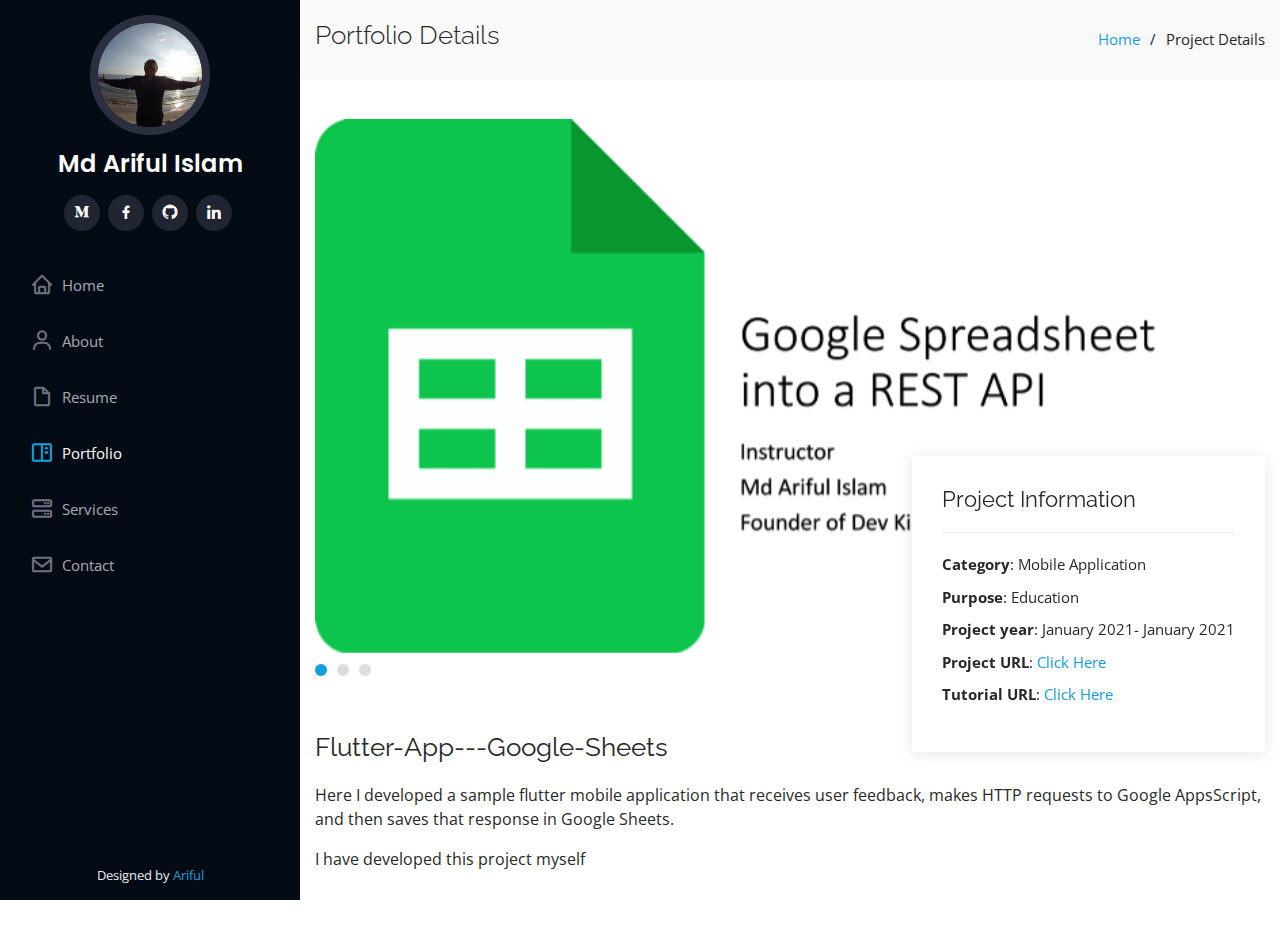
<file: portfolio4.html>
<!DOCTYPE html>
<html lang="en">

<head>
  <meta charset="utf-8">
  <meta content="width=device-width, initial-scale=1.0" name="viewport">

  <title>Project Details</title>
  <meta content="" name="description">
  <meta content="" name="keywords">

  <!-- Favicons -->
  <!-- <link href="assets/img/favicon.png" rel="icon">
  <link href="assets/img/apple-touch-icon.png" rel="apple-touch-icon"> -->

  <!-- Google Fonts -->
  <link href="https://fonts.googleapis.com/css?family=Open+Sans:300,300i,400,400i,600,600i,700,700i|Raleway:300,300i,400,400i,500,500i,600,600i,700,700i|Poppins:300,300i,400,400i,500,500i,600,600i,700,700i" rel="stylesheet">

  <!-- Vendor CSS Files -->
  <link href="assets/vendor/bootstrap/css/bootstrap.min.css" rel="stylesheet">
  <link href="assets/vendor/icofont/icofont.min.css" rel="stylesheet">
  <link href="assets/vendor/boxicons/css/boxicons.min.css" rel="stylesheet">
  <link href="assets/vendor/venobox/venobox.css" rel="stylesheet">
  <link href="assets/vendor/owl.carousel/assets/owl.carousel.min.css" rel="stylesheet">
  <link href="assets/vendor/aos/aos.css" rel="stylesheet">

  <!-- Template Main CSS File -->
  <link href="assets/css/style.css" rel="stylesheet">


</head>

<body>

  <!-- ======= Mobile nav toggle button ======= -->
  <button type="button" class="mobile-nav-toggle d-xl-none"><i class="icofont-navigation-menu"></i></button>

  <!-- ======= Header ======= -->
  <header id="header">
    <div class="d-flex flex-column">

      <div class="profile">
        <img src="assets/img/profile-img1.jpg" alt="" class="img-fluid rounded-circle">
        <h1 class="text-light"><a href="index.html">Md Ariful Islam</a></h1>
        <div class="social-links mt-3 text-center">
          <a href="https://jahorularif.medium.com/" class="medium"><i class="bx bxl-medium"></i></a>
          <a href="https://www.facebook.com/islam.ariful17/" class="facebook"><i class="bx bxl-facebook"></i></a>
          <a href="https://github.com/stupeed" class="github"><i class="bx bxl-github"></i></a>
          <a href="https://www.linkedin.com/in/md-ariful-islam-b531a5110/" class="linkedin"><i
              class="bx bxl-linkedin"></i></a>
        </div>
      </div>

      <nav class="nav-menu">
        <ul>
          <li><a href="index.html"><i class="bx bx-home"></i> <span>Home</span></a></li>
          <li><a href="#about"><i class="bx bx-user"></i> <span>About</span></a></li>
          <li><a href="#resume"><i class="bx bx-file-blank"></i> <span>Resume</span></a></li>
          <li class="active"><a href="#portfolio"><i class="bx bx-book-content"></i> Portfolio</a></li>
          <li><a href="#services"><i class="bx bx-server"></i> Services</a></li>
          <li><a href="#contact"><i class="bx bx-envelope"></i> Contact</a></li>

        </ul>
      </nav><!-- .nav-menu -->
      <button type="button" class="mobile-nav-toggle d-xl-none"><i class="icofont-navigation-menu"></i></button>

    </div>
  </header><!-- End Header -->

  <main id="main">

    <!-- ======= Breadcrumbs ======= -->
    <section id="breadcrumbs" class="breadcrumbs">
      <div class="container">

        <div class="d-flex justify-content-between align-items-center">
          <h2>Portfolio Details</h2>
          <ol>
            <li><a href="index.html">Home</a></li>
            <li>Project Details</li>
          </ol>
        </div>

      </div>
    </section><!-- End Breadcrumbs -->

    <!-- ======= Portfolio Details Section ======= -->
    <section id="portfolio-details" class="portfolio-details">
      <div class="container">

        <div class="portfolio-details-container">

          <div class="owl-carousel portfolio-details-carousel">
            <img src="/assets/img/portfolio/rest.png" class="img-fluid" alt="">
            <img src="/assets/img/portfolio/rest.png" class="img-fluid" alt="">
            <img src="/assets/img/portfolio/rest.png" class="img-fluid" alt="">
          </div>

          <div class="portfolio-info">
            <h3>Project Information</h3>
            <ul>
              <li><strong>Category</strong>: Mobile Application</li>
              <li><strong>Purpose</strong>: Education</li>
              <li><strong>Project year</strong>: January 2021- January 2021</li>
              <li><strong>Project URL</strong>: <a href="https://github.com/stupeed/Flutter-App---Google-Sheets">Click Here</a></li>
              <li><strong>Tutorial URL</strong>: <a href="https://jahorularif.medium.com/google-spreadsheet-into-a-rest-api-7d46b3937141">Click Here</a></li>
          </div>

        </div>

        <div class="portfolio-description">
          <h2>Flutter-App---Google-Sheets</h2>
          <p>
            Here I developed a sample flutter mobile application that receives user feedback, makes HTTP requests to Google AppsScript, and then saves that response in Google Sheets.
          </p>
          <p> I have developed this project myself
           </p>
        </div>

      </div>
    </section><!-- End Portfolio Details Section -->

  </main><!-- End #main -->

  <!-- ======= Footer ======= -->
  <footer id="footer">
    <div class="container">
      <div class="copyright">
        <!-- ======= 
        &copy; Ariful <strong><span></span></strong>
        Footer ======= -->
      </div>
      <div class="credits">
       
        Designed by <a href="https://www.linkedin.com/in/md-ariful-islam-b531a5110/">Ariful</a>
      </div>
    </div>
  </footer><!-- End  Footer -->

  <a href="#" class="back-to-top"><i class="icofont-simple-up"></i></a>

  <!-- Vendor JS Files -->
  <script src="assets/vendor/jquery/jquery.min.js"></script>
  <script src="assets/vendor/bootstrap/js/bootstrap.bundle.min.js"></script>
  <script src="assets/vendor/jquery.easing/jquery.easing.min.js"></script>
  <script src="assets/vendor/php-email-form/validate.js"></script>
  <script src="assets/vendor/waypoints/jquery.waypoints.min.js"></script>
  <script src="assets/vendor/counterup/counterup.min.js"></script>
  <script src="assets/vendor/isotope-layout/isotope.pkgd.min.js"></script>
  <script src="assets/vendor/venobox/venobox.min.js"></script>
  <script src="assets/vendor/owl.carousel/owl.carousel.min.js"></script>
  <script src="assets/vendor/typed.js/typed.min.js"></script>
  <script src="assets/vendor/aos/aos.js"></script>

  <!-- Template Main JS File -->
  <script src="assets/js/main.js"></script>

</body>

</html>
</file>
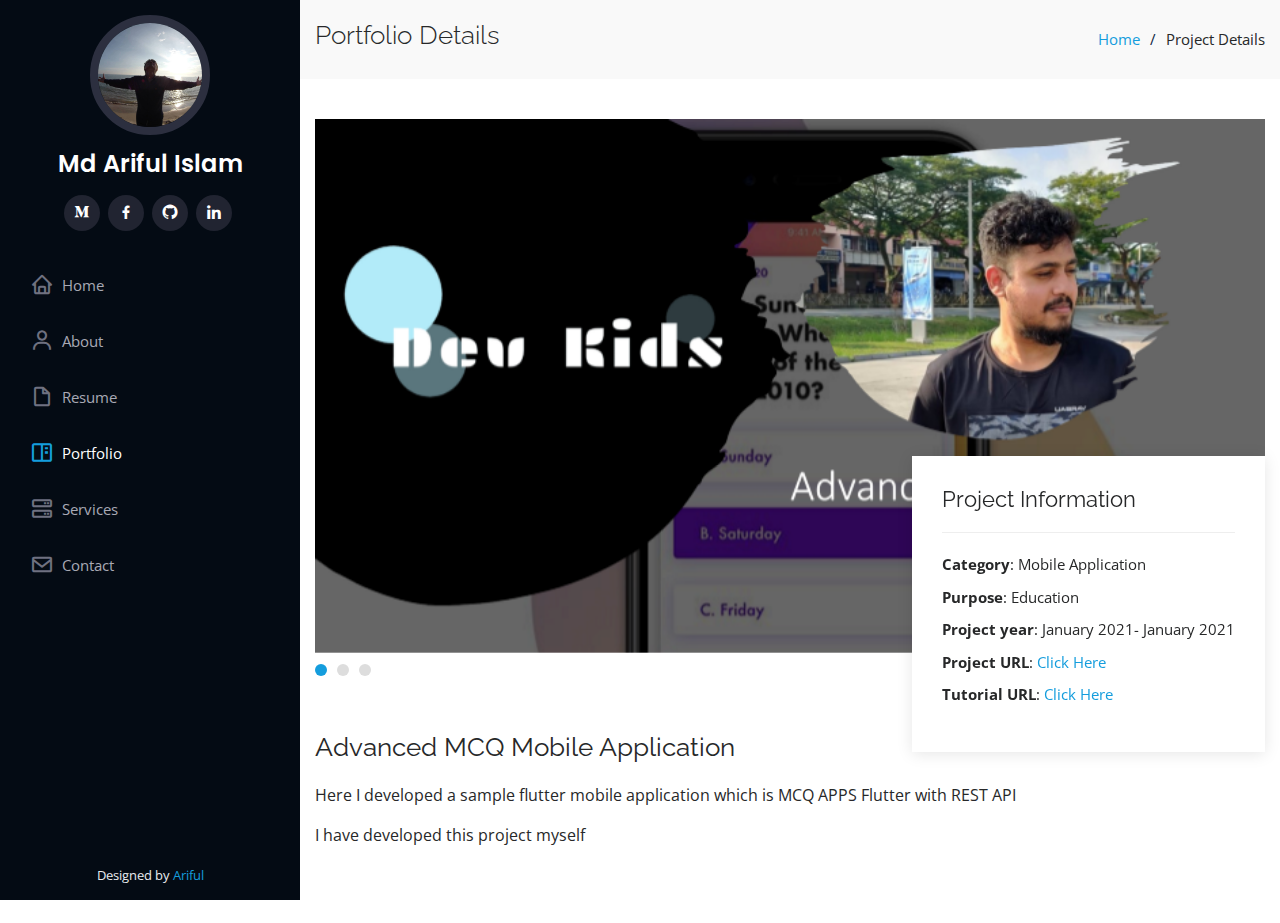
<file: portfolio5.html>
<!DOCTYPE html>
<html lang="en">

<head>
  <meta charset="utf-8">
  <meta content="width=device-width, initial-scale=1.0" name="viewport">

  <title>Project Details</title>
  <meta content="" name="description">
  <meta content="" name="keywords">

  <!-- Favicons -->
  <!-- <link href="assets/img/favicon.png" rel="icon">
  <link href="assets/img/apple-touch-icon.png" rel="apple-touch-icon"> -->

  <!-- Google Fonts -->
  <link href="https://fonts.googleapis.com/css?family=Open+Sans:300,300i,400,400i,600,600i,700,700i|Raleway:300,300i,400,400i,500,500i,600,600i,700,700i|Poppins:300,300i,400,400i,500,500i,600,600i,700,700i" rel="stylesheet">

  <!-- Vendor CSS Files -->
  <link href="assets/vendor/bootstrap/css/bootstrap.min.css" rel="stylesheet">
  <link href="assets/vendor/icofont/icofont.min.css" rel="stylesheet">
  <link href="assets/vendor/boxicons/css/boxicons.min.css" rel="stylesheet">
  <link href="assets/vendor/venobox/venobox.css" rel="stylesheet">
  <link href="assets/vendor/owl.carousel/assets/owl.carousel.min.css" rel="stylesheet">
  <link href="assets/vendor/aos/aos.css" rel="stylesheet">

  <!-- Template Main CSS File -->
  <link href="assets/css/style.css" rel="stylesheet">


</head>

<body>

  <!-- ======= Mobile nav toggle button ======= -->
  <button type="button" class="mobile-nav-toggle d-xl-none"><i class="icofont-navigation-menu"></i></button>

  <!-- ======= Header ======= -->
  <header id="header">
    <div class="d-flex flex-column">

      <div class="profile">
        <img src="assets/img/profile-img1.jpg" alt="" class="img-fluid rounded-circle">
        <h1 class="text-light"><a href="index.html">Md Ariful Islam</a></h1>
        <div class="social-links mt-3 text-center">
          <a href="https://jahorularif.medium.com/" class="medium"><i class="bx bxl-medium"></i></a>
          <a href="https://www.facebook.com/islam.ariful17/" class="facebook"><i class="bx bxl-facebook"></i></a>
          <a href="https://github.com/stupeed" class="github"><i class="bx bxl-github"></i></a>
          <a href="https://www.linkedin.com/in/md-ariful-islam-b531a5110/" class="linkedin"><i
              class="bx bxl-linkedin"></i></a>
        </div>
      </div>

      <nav class="nav-menu">
        <ul>
          <li><a href="index.html"><i class="bx bx-home"></i> <span>Home</span></a></li>
          <li><a href="#about"><i class="bx bx-user"></i> <span>About</span></a></li>
          <li><a href="#resume"><i class="bx bx-file-blank"></i> <span>Resume</span></a></li>
          <li class="active"><a href="#portfolio"><i class="bx bx-book-content"></i> Portfolio</a></li>
          <li><a href="#services"><i class="bx bx-server"></i> Services</a></li>
          <li><a href="#contact"><i class="bx bx-envelope"></i> Contact</a></li>

        </ul>
      </nav><!-- .nav-menu -->
      <button type="button" class="mobile-nav-toggle d-xl-none"><i class="icofont-navigation-menu"></i></button>

    </div>
  </header><!-- End Header -->

  <main id="main">

    <!-- ======= Breadcrumbs ======= -->
    <section id="breadcrumbs" class="breadcrumbs">
      <div class="container">

        <div class="d-flex justify-content-between align-items-center">
          <h2>Portfolio Details</h2>
          <ol>
            <li><a href="index.html">Home</a></li>
            <li>Project Details</li>
          </ol>
        </div>

      </div>
    </section><!-- End Breadcrumbs -->

    <!-- ======= Portfolio Details Section ======= -->
    <section id="portfolio-details" class="portfolio-details">
      <div class="container">

        <div class="portfolio-details-container">

          <div class="owl-carousel portfolio-details-carousel">
            <img src="/assets/img/portfolio/mcq.png" class="img-fluid" alt="">
            <img src="/assets/img/portfolio/mcq.png" class="img-fluid" alt="">
            <img src="/assets/img/portfolio/mcq.png" class="img-fluid" alt="">
          </div>

          <div class="portfolio-info">
            <h3>Project Information</h3>
            <ul>
              <li><strong>Category</strong>: Mobile Application</li>
              <li><strong>Purpose</strong>: Education</li>
              <li><strong>Project year</strong>: January 2021- January 2021</li>
              <li><strong>Project URL</strong>: <a href="https://github.com/stupeed/MCQ-Quiz-apps-Flutter">Click Here</a></li>
              <li><strong>Tutorial URL</strong>: <a href="https://jahorularif.medium.com/mcq-apps-flutter-with-rest-api-291c05581d0c">Click Here</a></li>
          </div>

        </div>

        <div class="portfolio-description">
          <h2>Advanced MCQ Mobile Application</h2>
          <p>
            Here I developed a sample flutter mobile application which is MCQ APPS Flutter with REST API
          </p>
          <p> I have developed this project myself
           </p>
        </div>

      </div>
    </section><!-- End Portfolio Details Section -->

  </main><!-- End #main -->

  <!-- ======= Footer ======= -->
  <footer id="footer">
    <div class="container">
      <div class="copyright">
        <!-- ======= 
        &copy; Ariful <strong><span></span></strong>
        Footer ======= -->
      </div>
      <div class="credits">
       
        Designed by <a href="https://www.linkedin.com/in/md-ariful-islam-b531a5110/">Ariful</a>
      </div>
    </div>
  </footer><!-- End  Footer -->

  <a href="#" class="back-to-top"><i class="icofont-simple-up"></i></a>

  <!-- Vendor JS Files -->
  <script src="assets/vendor/jquery/jquery.min.js"></script>
  <script src="assets/vendor/bootstrap/js/bootstrap.bundle.min.js"></script>
  <script src="assets/vendor/jquery.easing/jquery.easing.min.js"></script>
  <script src="assets/vendor/php-email-form/validate.js"></script>
  <script src="assets/vendor/waypoints/jquery.waypoints.min.js"></script>
  <script src="assets/vendor/counterup/counterup.min.js"></script>
  <script src="assets/vendor/isotope-layout/isotope.pkgd.min.js"></script>
  <script src="assets/vendor/venobox/venobox.min.js"></script>
  <script src="assets/vendor/owl.carousel/owl.carousel.min.js"></script>
  <script src="assets/vendor/typed.js/typed.min.js"></script>
  <script src="assets/vendor/aos/aos.js"></script>

  <!-- Template Main JS File -->
  <script src="assets/js/main.js"></script>

</body>

</html>
</file>
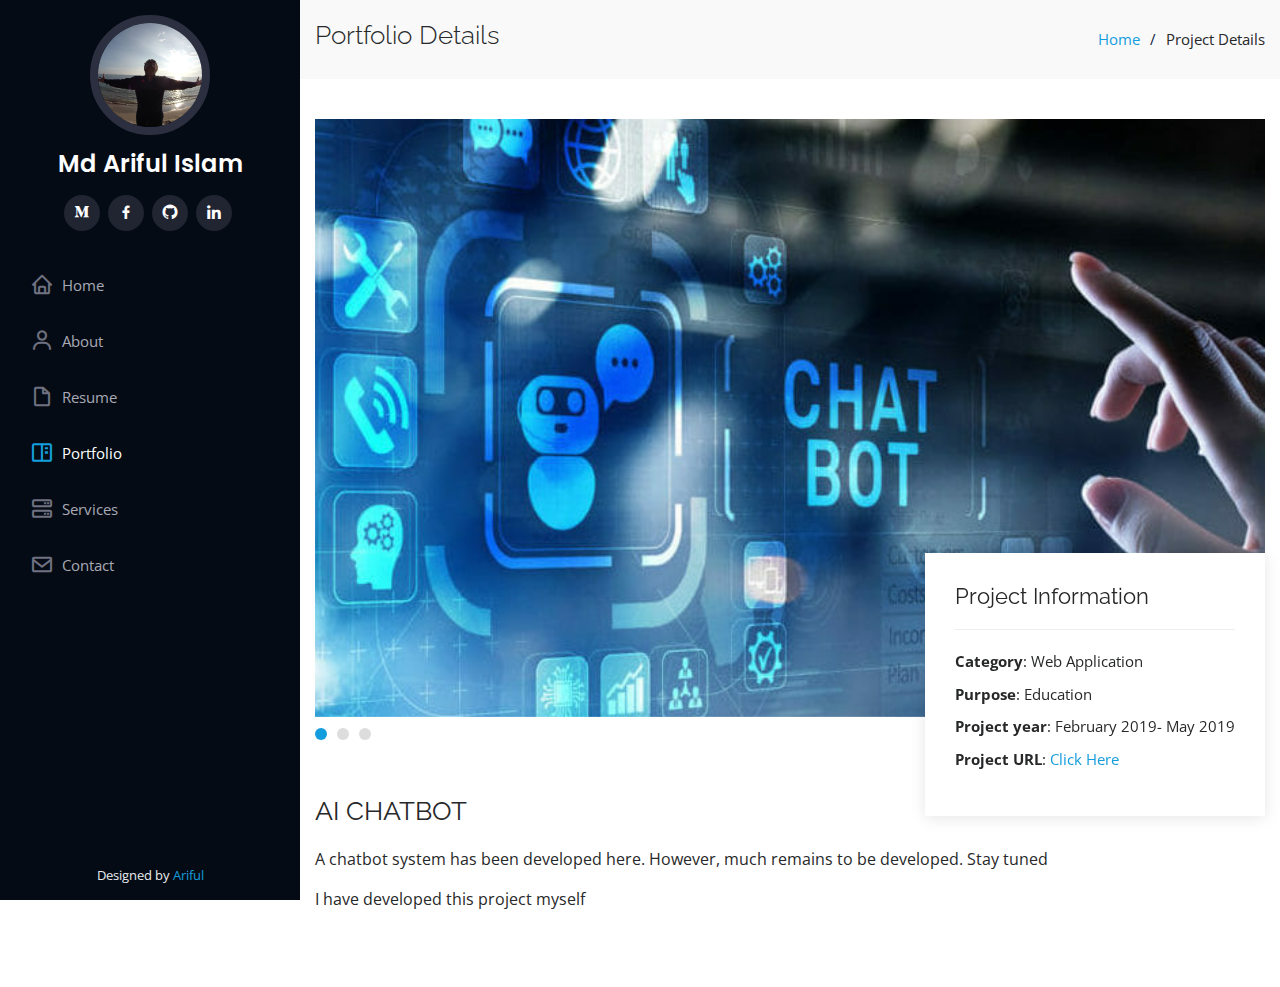
<file: portfolio6.html>
<!DOCTYPE html>
<html lang="en">

<head>
  <meta charset="utf-8">
  <meta content="width=device-width, initial-scale=1.0" name="viewport">

  <title>Project Details</title>
  <meta content="" name="description">
  <meta content="" name="keywords">

  <!-- Favicons -->
  <!-- <link href="assets/img/favicon.png" rel="icon">
  <link href="assets/img/apple-touch-icon.png" rel="apple-touch-icon"> -->

  <!-- Google Fonts -->
  <link href="https://fonts.googleapis.com/css?family=Open+Sans:300,300i,400,400i,600,600i,700,700i|Raleway:300,300i,400,400i,500,500i,600,600i,700,700i|Poppins:300,300i,400,400i,500,500i,600,600i,700,700i" rel="stylesheet">

  <!-- Vendor CSS Files -->
  <link href="assets/vendor/bootstrap/css/bootstrap.min.css" rel="stylesheet">
  <link href="assets/vendor/icofont/icofont.min.css" rel="stylesheet">
  <link href="assets/vendor/boxicons/css/boxicons.min.css" rel="stylesheet">
  <link href="assets/vendor/venobox/venobox.css" rel="stylesheet">
  <link href="assets/vendor/owl.carousel/assets/owl.carousel.min.css" rel="stylesheet">
  <link href="assets/vendor/aos/aos.css" rel="stylesheet">

  <!-- Template Main CSS File -->
  <link href="assets/css/style.css" rel="stylesheet">


</head>

<body>

  <!-- ======= Mobile nav toggle button ======= -->
  <button type="button" class="mobile-nav-toggle d-xl-none"><i class="icofont-navigation-menu"></i></button>

  <!-- ======= Header ======= -->
  <header id="header">
    <div class="d-flex flex-column">

      <div class="profile">
        <img src="assets/img/profile-img1.jpg" alt="" class="img-fluid rounded-circle">
        <h1 class="text-light"><a href="index.html">Md Ariful Islam</a></h1>
        <div class="social-links mt-3 text-center">
          <a href="https://jahorularif.medium.com/" class="medium"><i class="bx bxl-medium"></i></a>
          <a href="https://www.facebook.com/islam.ariful17/" class="facebook"><i class="bx bxl-facebook"></i></a>
          <a href="https://github.com/stupeed" class="github"><i class="bx bxl-github"></i></a>
          <a href="https://www.linkedin.com/in/md-ariful-islam-b531a5110/" class="linkedin"><i
              class="bx bxl-linkedin"></i></a>
        </div>
      </div>

      <nav class="nav-menu">
        <ul>
          <li><a href="index.html"><i class="bx bx-home"></i> <span>Home</span></a></li>
          <li><a href="#about"><i class="bx bx-user"></i> <span>About</span></a></li>
          <li><a href="#resume"><i class="bx bx-file-blank"></i> <span>Resume</span></a></li>
          <li class="active"><a href="#portfolio"><i class="bx bx-book-content"></i> Portfolio</a></li>
          <li><a href="#services"><i class="bx bx-server"></i> Services</a></li>
          <li><a href="#contact"><i class="bx bx-envelope"></i> Contact</a></li>

        </ul>
      </nav><!-- .nav-menu -->
      <button type="button" class="mobile-nav-toggle d-xl-none"><i class="icofont-navigation-menu"></i></button>

    </div>
  </header><!-- End Header -->

  <main id="main">

    <!-- ======= Breadcrumbs ======= -->
    <section id="breadcrumbs" class="breadcrumbs">
      <div class="container">

        <div class="d-flex justify-content-between align-items-center">
          <h2>Portfolio Details</h2>
          <ol>
            <li><a href="index.html">Home</a></li>
            <li>Project Details</li>
          </ol>
        </div>

      </div>
    </section><!-- End Breadcrumbs -->

    <!-- ======= Portfolio Details Section ======= -->
    <section id="portfolio-details" class="portfolio-details">
      <div class="container">

        <div class="portfolio-details-container">

          <div class="owl-carousel portfolio-details-carousel">
            <img src="/assets/img/portfolio/CHATBOT.jpeg" class="img-fluid" alt="">
            <img src="/assets/img/portfolio/CHATBOT.jpeg" class="img-fluid" alt="">
            <img src="/assets/img/portfolio/CHATBOT.jpeg" class="img-fluid" alt="">
          </div>

          <div class="portfolio-info">
            <h3>Project Information</h3>
            <ul>
              <li><strong>Category</strong>: Web Application</li>
              <li><strong>Purpose</strong>: Education</li>
              <li><strong>Project year</strong>: February 2019- May 2019</li>
              <li><strong>Project URL</strong>: <a href="https://github.com/stupeed/Chatbot-with-PHP">Click Here</a></li>
          </div>

        </div>

        <div class="portfolio-description">
          <h2>AI CHATBOT</h2>
          <p>
            A chatbot system has been developed here. However, much remains to be developed. Stay tuned
          </p>
          <p> I have developed this project myself
           </p>
        </div>

      </div>
    </section><!-- End Portfolio Details Section -->

  </main><!-- End #main -->

  <!-- ======= Footer ======= -->
  <footer id="footer">
    <div class="container">
      <div class="copyright">
        <!-- ======= 
        &copy; Ariful <strong><span></span></strong>
        Footer ======= -->
      </div>
      <div class="credits">
       
        Designed by <a href="https://www.linkedin.com/in/md-ariful-islam-b531a5110/">Ariful</a>
      </div>
    </div>
  </footer><!-- End  Footer -->

  <a href="#" class="back-to-top"><i class="icofont-simple-up"></i></a>

  <!-- Vendor JS Files -->
  <script src="assets/vendor/jquery/jquery.min.js"></script>
  <script src="assets/vendor/bootstrap/js/bootstrap.bundle.min.js"></script>
  <script src="assets/vendor/jquery.easing/jquery.easing.min.js"></script>
  <script src="assets/vendor/php-email-form/validate.js"></script>
  <script src="assets/vendor/waypoints/jquery.waypoints.min.js"></script>
  <script src="assets/vendor/counterup/counterup.min.js"></script>
  <script src="assets/vendor/isotope-layout/isotope.pkgd.min.js"></script>
  <script src="assets/vendor/venobox/venobox.min.js"></script>
  <script src="assets/vendor/owl.carousel/owl.carousel.min.js"></script>
  <script src="assets/vendor/typed.js/typed.min.js"></script>
  <script src="assets/vendor/aos/aos.js"></script>

  <!-- Template Main JS File -->
  <script src="assets/js/main.js"></script>

</body>

</html>
</file>
<file: assets/vendor/venobox/venobox.css>
/* ------ venobox.css --------*/
.vbox-overlay *, .vbox-overlay *:before, .vbox-overlay *:after{
    -webkit-backface-visibility: hidden;
    -webkit-box-sizing:border-box;
    -moz-box-sizing:border-box;
    box-sizing:border-box;
}
.vbox-overlay * { 
    -webkit-backface-visibility: visible;
    backface-visibility: visible;
}
.vbox-overlay{
    display: -webkit-flex;
    display: flex;
    -webkit-flex-direction: column;
    flex-direction: column;
    -webkit-justify-content: center;
    justify-content: center;
    -webkit-align-items: center;
    align-items: center;
    position: fixed;
    left: 0;
    top: 0;
    bottom: 0;
    right: 0;
    z-index: 999999;
}

/* ----- navigation ----- */
.vbox-title{
    width: 100%;
    height: 40px;
    float: left;
    text-align: center;
    line-height: 28px;
    font-size: 12px;
    padding: 6px 50px;
    overflow: hidden;
    position: fixed;
    display: none;
    left: 0;
    z-index: 89;
}
.vbox-close{
    cursor: pointer;
    position: fixed;
    top: -1px;
    right: 0;
    width: 50px;
    height: 40px;
    padding: 6px;
    display: block;
    background-position:10px center;
    overflow: hidden;
    font-size: 24px;
    line-height: 1;
    text-align: center;
    z-index: 99;
}
.vbox-left{
    cursor: pointer;
    position: fixed;
    left: 0;
    height: 40px;
    overflow: hidden;
    line-height: 28px;
    font-size: 12px;
    z-index: 99;
    display: flex;
    align-items:center;
}
.vbox-num{
    display: inline-block;
    margin: 6px 0 6px 15px;
}
/* ----- Social share ----- */
.vbox-share{
    line-height: 28px;
    font-size: 12px;
    overflow: hidden;
    position: fixed;
    left: 0;
    z-index: 98;
    display: flex;
    align-items:center;
    justify-content: center;
    width: 100%;
    text-align: center;
}
.vbox-share svg{
    max-height: 28px;
    width: 28px;
    z-index: 10;
    margin-left: 12px;
    margin-top: 6px;
    margin-bottom: 6px;
    vertical-align: middle;
}


/* ----- navigation ARROWS ----- */
.vbox-next, .vbox-prev{
    position: fixed;
    top: 50%;
    margin-top: -15px;
    overflow: hidden;
    cursor: pointer;
    display: block;
    width: 45px;
    height: 45px;
    z-index: 99;
}
.vbox-next span, .vbox-prev span{
    position: relative;
    width: 20px;
    height: 20px;
    border: 2px solid transparent;
    border-top-color: #B6B6B6;
    border-right-color: #B6B6B6;
    text-indent: -100px;
    position: absolute;
    top: 8px;
    display: block;
}
.vbox-prev{
    left: 15px;
}
.vbox-next{
    right: 15px;
}
.vbox-prev span{
    left: 10px;
    -ms-transform: rotate(-135deg);
    -webkit-transform: rotate(-135deg);
    transform: rotate(-135deg);
}
.vbox-next span{
    -ms-transform: rotate(45deg);
    -webkit-transform: rotate(45deg);
    transform: rotate(45deg);
    right: 10px;
}
/* ------- inline window ------ */
.vbox-inline{
    width: 420px;
    height: 315px;
    height: 70vh;
    padding: 10px;
    background: #fff;
    margin: 0 auto;
    overflow: auto;
    text-align: left;
}
/* ------- Video & iFrames window ------ */
.venoframe{
    max-width: 100%;
    width: 100%;
    border: none;
    width: 100%;
    height: 260px;
    height: 70vh;
}
.venoframe.vbvid{
    height: 260px;
}
@media (min-width: 768px) {
    .venoframe, .vbox-inline{
        width: 90%;
        height: 360px;
        height: 70vh;
    }
    .venoframe.vbvid{
        width: 640px;
        height: 360px;
    }
}
@media (min-width: 992px) {
    .venoframe, .vbox-inline{
        max-width: 1200px;
        width: 80%;
        height: 540px;
        height: 70vh;
    }
    .venoframe.vbvid{
        width: 960px;
        height: 540px;
    }
}
/* 
Please do NOT edit this part! 
or at least read this note: http://i.imgur.com/7C0ws9e.gif
*/
.vbox-open{
    overflow: hidden;
}
.vbox-container{
    position: absolute;
    left: 0;
    right: 0;
    top: 0;
    bottom: 0;
    overflow-x: hidden;
    overflow-y: scroll;
    overflow-scrolling: touch;
    -webkit-overflow-scrolling: touch;
    z-index: 20;
    max-height: 100%;

}

.vbox-content{
    text-align: center;
    float: left;
    width: 100%;
    position: relative;
    overflow: hidden;
    padding: 20px 4%;
}
.vbox-container img{
    max-width: 100%;
    height: auto;
}
.vbox-figlio{
    box-shadow: 0 0 12px rgba(0,0,0,0.19), 0 6px 6px rgba(0,0,0,0.23);
    max-width: 100%;
    text-align: initial;
}
img.vbox-figlio{
    -webkit-user-select: none;
-khtml-user-select: none;
-moz-user-select: none;
-o-user-select: none;
user-select: none;
}
.vbox-content.swipe-left{
    margin-left: -200px !important;
}
.vbox-content.swipe-right{
    margin-left: 200px !important;
}
.vbox-animated{
    webkit-transition: margin 300ms ease-out;
    transition: margin 300ms ease-out;
}

/* ---------- preloader ----------
 * SPINKIT 
 * http://tobiasahlin.com/spinkit/
-------------------------------- */
.sk-double-bounce,.sk-rotating-plane{width:40px;height:40px;margin:40px auto}.sk-rotating-plane{background-color:#333;-webkit-animation:sk-rotatePlane 1.2s infinite ease-in-out;animation:sk-rotatePlane 1.2s infinite ease-in-out}@-webkit-keyframes sk-rotatePlane{0%{-webkit-transform:perspective(120px) rotateX(0) rotateY(0);transform:perspective(120px) rotateX(0) rotateY(0)}50%{-webkit-transform:perspective(120px) rotateX(-180.1deg) rotateY(0);transform:perspective(120px) rotateX(-180.1deg) rotateY(0)}100%{-webkit-transform:perspective(120px) rotateX(-180deg) rotateY(-179.9deg);transform:perspective(120px) rotateX(-180deg) rotateY(-179.9deg)}}@keyframes sk-rotatePlane{0%{-webkit-transform:perspective(120px) rotateX(0) rotateY(0);transform:perspective(120px) rotateX(0) rotateY(0)}50%{-webkit-transform:perspective(120px) rotateX(-180.1deg) rotateY(0);transform:perspective(120px) rotateX(-180.1deg) rotateY(0)}100%{-webkit-transform:perspective(120px) rotateX(-180deg) rotateY(-179.9deg);transform:perspective(120px) rotateX(-180deg) rotateY(-179.9deg)}}.sk-double-bounce{position:relative}.sk-double-bounce .sk-child{width:100%;height:100%;border-radius:50%;background-color:#333;opacity:.6;position:absolute;top:0;left:0;-webkit-animation:sk-doubleBounce 2s infinite ease-in-out;animation:sk-doubleBounce 2s infinite ease-in-out}.sk-chasing-dots .sk-child,.sk-spinner-pulse,.sk-three-bounce .sk-child{background-color:#333;border-radius:100%}.sk-double-bounce .sk-double-bounce2{-webkit-animation-delay:-1s;animation-delay:-1s}@-webkit-keyframes sk-doubleBounce{0%,100%{-webkit-transform:scale(0);transform:scale(0)}50%{-webkit-transform:scale(1);transform:scale(1)}}@keyframes sk-doubleBounce{0%,100%{-webkit-transform:scale(0);transform:scale(0)}50%{-webkit-transform:scale(1);transform:scale(1)}}.sk-wave{margin:40px auto;width:50px;height:40px;text-align:center;font-size:10px}.sk-wave .sk-rect{background-color:#333;height:100%;width:6px;display:inline-block;-webkit-animation:sk-waveStretchDelay 1.2s infinite ease-in-out;animation:sk-waveStretchDelay 1.2s infinite ease-in-out}.sk-wave .sk-rect1{-webkit-animation-delay:-1.2s;animation-delay:-1.2s}.sk-wave .sk-rect2{-webkit-animation-delay:-1.1s;animation-delay:-1.1s}.sk-wave .sk-rect3{-webkit-animation-delay:-1s;animation-delay:-1s}.sk-wave .sk-rect4{-webkit-animation-delay:-.9s;animation-delay:-.9s}.sk-wave .sk-rect5{-webkit-animation-delay:-.8s;animation-delay:-.8s}@-webkit-keyframes sk-waveStretchDelay{0%,100%,40%{-webkit-transform:scaleY(.4);transform:scaleY(.4)}20%{-webkit-transform:scaleY(1);transform:scaleY(1)}}@keyframes sk-waveStretchDelay{0%,100%,40%{-webkit-transform:scaleY(.4);transform:scaleY(.4)}20%{-webkit-transform:scaleY(1);transform:scaleY(1)}}.sk-wandering-cubes{margin:40px auto;width:40px;height:40px;position:relative}.sk-wandering-cubes .sk-cube{background-color:#333;width:10px;height:10px;position:absolute;top:0;left:0;-webkit-animation:sk-wanderingCube 1.8s ease-in-out -1.8s infinite both;animation:sk-wanderingCube 1.8s ease-in-out -1.8s infinite both}.sk-chasing-dots,.sk-spinner-pulse{width:40px;height:40px;margin:40px auto}.sk-wandering-cubes .sk-cube2{-webkit-animation-delay:-.9s;animation-delay:-.9s}@-webkit-keyframes sk-wanderingCube{0%{-webkit-transform:rotate(0);transform:rotate(0)}25%{-webkit-transform:translateX(30px) rotate(-90deg) scale(.5);transform:translateX(30px) rotate(-90deg) scale(.5)}50%{-webkit-transform:translateX(30px) translateY(30px) rotate(-179deg);transform:translateX(30px) translateY(30px) rotate(-179deg)}50.1%{-webkit-transform:translateX(30px) translateY(30px) rotate(-180deg);transform:translateX(30px) translateY(30px) rotate(-180deg)}75%{-webkit-transform:translateX(0) translateY(30px) rotate(-270deg) scale(.5);transform:translateX(0) translateY(30px) rotate(-270deg) scale(.5)}100%{-webkit-transform:rotate(-360deg);transform:rotate(-360deg)}}@keyframes sk-wanderingCube{0%{-webkit-transform:rotate(0);transform:rotate(0)}25%{-webkit-transform:translateX(30px) rotate(-90deg) scale(.5);transform:translateX(30px) rotate(-90deg) scale(.5)}50%{-webkit-transform:translateX(30px) translateY(30px) rotate(-179deg);transform:translateX(30px) translateY(30px) rotate(-179deg)}50.1%{-webkit-transform:translateX(30px) translateY(30px) rotate(-180deg);transform:translateX(30px) translateY(30px) rotate(-180deg)}75%{-webkit-transform:translateX(0) translateY(30px) rotate(-270deg) scale(.5);transform:translateX(0) translateY(30px) rotate(-270deg) scale(.5)}100%{-webkit-transform:rotate(-360deg);transform:rotate(-360deg)}}.sk-spinner-pulse{-webkit-animation:sk-pulseScaleOut 1s infinite ease-in-out;animation:sk-pulseScaleOut 1s infinite ease-in-out}@-webkit-keyframes sk-pulseScaleOut{0%{-webkit-transform:scale(0);transform:scale(0)}100%{-webkit-transform:scale(1);transform:scale(1);opacity:0}}@keyframes sk-pulseScaleOut{0%{-webkit-transform:scale(0);transform:scale(0)}100%{-webkit-transform:scale(1);transform:scale(1);opacity:0}}.sk-chasing-dots{position:relative;text-align:center;-webkit-animation:sk-chasingDotsRotate 2s infinite linear;animation:sk-chasingDotsRotate 2s infinite linear}.sk-chasing-dots .sk-child{width:60%;height:60%;display:inline-block;position:absolute;top:0;-webkit-animation:sk-chasingDotsBounce 2s infinite ease-in-out;animation:sk-chasingDotsBounce 2s infinite ease-in-out}.sk-chasing-dots .sk-dot2{top:auto;bottom:0;-webkit-animation-delay:-1s;animation-delay:-1s}@-webkit-keyframes sk-chasingDotsRotate{100%{-webkit-transform:rotate(360deg);transform:rotate(360deg)}}@keyframes sk-chasingDotsRotate{100%{-webkit-transform:rotate(360deg);transform:rotate(360deg)}}@-webkit-keyframes sk-chasingDotsBounce{0%,100%{-webkit-transform:scale(0);transform:scale(0)}50%{-webkit-transform:scale(1);transform:scale(1)}}@keyframes sk-chasingDotsBounce{0%,100%{-webkit-transform:scale(0);transform:scale(0)}50%{-webkit-transform:scale(1);transform:scale(1)}}.sk-three-bounce{margin:40px auto;width:80px;text-align:center}.sk-three-bounce .sk-child{width:20px;height:20px;display:inline-block;-webkit-animation:sk-three-bounce 1.4s ease-in-out 0s infinite both;animation:sk-three-bounce 1.4s ease-in-out 0s infinite both}.sk-circle .sk-child:before,.sk-fading-circle .sk-circle:before{display:block;border-radius:100%;content:'';background-color:#333}.sk-three-bounce .sk-bounce1{-webkit-animation-delay:-.32s;animation-delay:-.32s}.sk-three-bounce .sk-bounce2{-webkit-animation-delay:-.16s;animation-delay:-.16s}@-webkit-keyframes sk-three-bounce{0%,100%,80%{-webkit-transform:scale(0);transform:scale(0)}40%{-webkit-transform:scale(1);transform:scale(1)}}@keyframes sk-three-bounce{0%,100%,80%{-webkit-transform:scale(0);transform:scale(0)}40%{-webkit-transform:scale(1);transform:scale(1)}}.sk-circle{margin:40px auto;width:40px;height:40px;position:relative}.sk-circle .sk-child{width:100%;height:100%;position:absolute;left:0;top:0}.sk-circle .sk-child:before{margin:0 auto;width:15%;height:15%;-webkit-animation:sk-circleBounceDelay 1.2s infinite ease-in-out both;animation:sk-circleBounceDelay 1.2s infinite ease-in-out both}.sk-circle .sk-circle2{-webkit-transform:rotate(30deg);-ms-transform:rotate(30deg);transform:rotate(30deg)}.sk-circle .sk-circle3{-webkit-transform:rotate(60deg);-ms-transform:rotate(60deg);transform:rotate(60deg)}.sk-circle .sk-circle4{-webkit-transform:rotate(90deg);-ms-transform:rotate(90deg);transform:rotate(90deg)}.sk-circle .sk-circle5{-webkit-transform:rotate(120deg);-ms-transform:rotate(120deg);transform:rotate(120deg)}.sk-circle .sk-circle6{-webkit-transform:rotate(150deg);-ms-transform:rotate(150deg);transform:rotate(150deg)}.sk-circle .sk-circle7{-webkit-transform:rotate(180deg);-ms-transform:rotate(180deg);transform:rotate(180deg)}.sk-circle .sk-circle8{-webkit-transform:rotate(210deg);-ms-transform:rotate(210deg);transform:rotate(210deg)}.sk-circle .sk-circle9{-webkit-transform:rotate(240deg);-ms-transform:rotate(240deg);transform:rotate(240deg)}.sk-circle .sk-circle10{-webkit-transform:rotate(270deg);-ms-transform:rotate(270deg);transform:rotate(270deg)}.sk-circle .sk-circle11{-webkit-transform:rotate(300deg);-ms-transform:rotate(300deg);transform:rotate(300deg)}.sk-circle .sk-circle12{-webkit-transform:rotate(330deg);-ms-transform:rotate(330deg);transform:rotate(330deg)}.sk-circle .sk-circle2:before{-webkit-animation-delay:-1.1s;animation-delay:-1.1s}.sk-circle .sk-circle3:before{-webkit-animation-delay:-1s;animation-delay:-1s}.sk-circle .sk-circle4:before{-webkit-animation-delay:-.9s;animation-delay:-.9s}.sk-circle .sk-circle5:before{-webkit-animation-delay:-.8s;animation-delay:-.8s}.sk-circle .sk-circle6:before{-webkit-animation-delay:-.7s;animation-delay:-.7s}.sk-circle .sk-circle7:before{-webkit-animation-delay:-.6s;animation-delay:-.6s}.sk-circle .sk-circle8:before{-webkit-animation-delay:-.5s;animation-delay:-.5s}.sk-circle .sk-circle9:before{-webkit-animation-delay:-.4s;animation-delay:-.4s}.sk-circle .sk-circle10:before{-webkit-animation-delay:-.3s;animation-delay:-.3s}.sk-circle .sk-circle11:before{-webkit-animation-delay:-.2s;animation-delay:-.2s}.sk-circle .sk-circle12:before{-webkit-animation-delay:-.1s;animation-delay:-.1s}@-webkit-keyframes sk-circleBounceDelay{0%,100%,80%{-webkit-transform:scale(0);transform:scale(0)}40%{-webkit-transform:scale(1);transform:scale(1)}}@keyframes sk-circleBounceDelay{0%,100%,80%{-webkit-transform:scale(0);transform:scale(0)}40%{-webkit-transform:scale(1);transform:scale(1)}}.sk-cube-grid{width:40px;height:40px;margin:40px auto}.sk-cube-grid .sk-cube{width:33.33%;height:33.33%;background-color:#333;float:left;-webkit-animation:sk-cubeGridScaleDelay 1.3s infinite ease-in-out;animation:sk-cubeGridScaleDelay 1.3s infinite ease-in-out}.sk-cube-grid .sk-cube1{-webkit-animation-delay:.2s;animation-delay:.2s}.sk-cube-grid .sk-cube2{-webkit-animation-delay:.3s;animation-delay:.3s}.sk-cube-grid .sk-cube3{-webkit-animation-delay:.4s;animation-delay:.4s}.sk-cube-grid .sk-cube4{-webkit-animation-delay:.1s;animation-delay:.1s}.sk-cube-grid .sk-cube5{-webkit-animation-delay:.2s;animation-delay:.2s}.sk-cube-grid .sk-cube6{-webkit-animation-delay:.3s;animation-delay:.3s}.sk-cube-grid .sk-cube7{-webkit-animation-delay:0ms;animation-delay:0ms}.sk-cube-grid .sk-cube8{-webkit-animation-delay:.1s;animation-delay:.1s}.sk-cube-grid .sk-cube9{-webkit-animation-delay:.2s;animation-delay:.2s}@-webkit-keyframes sk-cubeGridScaleDelay{0%,100%,70%{-webkit-transform:scale3D(1,1,1);transform:scale3D(1,1,1)}35%{-webkit-transform:scale3D(0,0,1);transform:scale3D(0,0,1)}}@keyframes sk-cubeGridScaleDelay{0%,100%,70%{-webkit-transform:scale3D(1,1,1);transform:scale3D(1,1,1)}35%{-webkit-transform:scale3D(0,0,1);transform:scale3D(0,0,1)}}.sk-fading-circle{margin:40px auto;width:40px;height:40px;position:relative}.sk-fading-circle .sk-circle{width:100%;height:100%;position:absolute;left:0;top:0}.sk-fading-circle .sk-circle:before{margin:0 auto;width:15%;height:15%;-webkit-animation:sk-circleFadeDelay 1.2s infinite ease-in-out both;animation:sk-circleFadeDelay 1.2s infinite ease-in-out both}.sk-fading-circle .sk-circle2{-webkit-transform:rotate(30deg);-ms-transform:rotate(30deg);transform:rotate(30deg)}.sk-fading-circle .sk-circle3{-webkit-transform:rotate(60deg);-ms-transform:rotate(60deg);transform:rotate(60deg)}.sk-fading-circle .sk-circle4{-webkit-transform:rotate(90deg);-ms-transform:rotate(90deg);transform:rotate(90deg)}.sk-fading-circle .sk-circle5{-webkit-transform:rotate(120deg);-ms-transform:rotate(120deg);transform:rotate(120deg)}.sk-fading-circle .sk-circle6{-webkit-transform:rotate(150deg);-ms-transform:rotate(150deg);transform:rotate(150deg)}.sk-fading-circle .sk-circle7{-webkit-transform:rotate(180deg);-ms-transform:rotate(180deg);transform:rotate(180deg)}.sk-fading-circle .sk-circle8{-webkit-transform:rotate(210deg);-ms-transform:rotate(210deg);transform:rotate(210deg)}.sk-fading-circle .sk-circle9{-webkit-transform:rotate(240deg);-ms-transform:rotate(240deg);transform:rotate(240deg)}.sk-fading-circle .sk-circle10{-webkit-transform:rotate(270deg);-ms-transform:rotate(270deg);transform:rotate(270deg)}.sk-fading-circle .sk-circle11{-webkit-transform:rotate(300deg);-ms-transform:rotate(300deg);transform:rotate(300deg)}.sk-fading-circle .sk-circle12{-webkit-transform:rotate(330deg);-ms-transform:rotate(330deg);transform:rotate(330deg)}.sk-fading-circle .sk-circle2:before{-webkit-animation-delay:-1.1s;animation-delay:-1.1s}.sk-fading-circle .sk-circle3:before{-webkit-animation-delay:-1s;animation-delay:-1s}.sk-fading-circle .sk-circle4:before{-webkit-animation-delay:-.9s;animation-delay:-.9s}.sk-fading-circle .sk-circle5:before{-webkit-animation-delay:-.8s;animation-delay:-.8s}.sk-fading-circle .sk-circle6:before{-webkit-animation-delay:-.7s;animation-delay:-.7s}.sk-fading-circle .sk-circle7:before{-webkit-animation-delay:-.6s;animation-delay:-.6s}.sk-fading-circle .sk-circle8:before{-webkit-animation-delay:-.5s;animation-delay:-.5s}.sk-fading-circle .sk-circle9:before{-webkit-animation-delay:-.4s;animation-delay:-.4s}.sk-fading-circle .sk-circle10:before{-webkit-animation-delay:-.3s;animation-delay:-.3s}.sk-fading-circle .sk-circle11:before{-webkit-animation-delay:-.2s;animation-delay:-.2s}.sk-fading-circle .sk-circle12:before{-webkit-animation-delay:-.1s;animation-delay:-.1s}@-webkit-keyframes sk-circleFadeDelay{0%,100%,39%{opacity:0}40%{opacity:1}}@keyframes sk-circleFadeDelay{0%,100%,39%{opacity:0}40%{opacity:1}}.sk-folding-cube{margin:40px auto;width:40px;height:40px;position:relative;-webkit-transform:rotateZ(45deg);transform:rotateZ(45deg)}.sk-folding-cube .sk-cube{float:left;width:50%;height:50%;position:relative;-webkit-transform:scale(1.1);-ms-transform:scale(1.1);transform:scale(1.1)}.sk-folding-cube .sk-cube:before{content:'';position:absolute;top:0;left:0;width:100%;height:100%;background-color:#333;-webkit-animation:sk-foldCubeAngle 2.4s infinite linear both;animation:sk-foldCubeAngle 2.4s infinite linear both;-webkit-transform-origin:100% 100%;-ms-transform-origin:100% 100%;transform-origin:100% 100%}.sk-folding-cube .sk-cube2{-webkit-transform:scale(1.1) rotateZ(90deg);transform:scale(1.1) rotateZ(90deg)}.sk-folding-cube .sk-cube3{-webkit-transform:scale(1.1) rotateZ(180deg);transform:scale(1.1) rotateZ(180deg)}.sk-folding-cube .sk-cube4{-webkit-transform:scale(1.1) rotateZ(270deg);transform:scale(1.1) rotateZ(270deg)}.sk-folding-cube .sk-cube2:before{-webkit-animation-delay:.3s;animation-delay:.3s}.sk-folding-cube .sk-cube3:before{-webkit-animation-delay:.6s;animation-delay:.6s}.sk-folding-cube .sk-cube4:before{-webkit-animation-delay:.9s;animation-delay:.9s}@-webkit-keyframes sk-foldCubeAngle{0%,10%{-webkit-transform:perspective(140px) rotateX(-180deg);transform:perspective(140px) rotateX(-180deg);opacity:0}25%,75%{-webkit-transform:perspective(140px) rotateX(0);transform:perspective(140px) rotateX(0);opacity:1}100%,90%{-webkit-transform:perspective(140px) rotateY(180deg);transform:perspective(140px) rotateY(180deg);opacity:0}}@keyframes sk-foldCubeAngle{0%,10%{-webkit-transform:perspective(140px) rotateX(-180deg);transform:perspective(140px) rotateX(-180deg);opacity:0}25%,75%{-webkit-transform:perspective(140px) rotateX(0);transform:perspective(140px) rotateX(0);opacity:1}100%,90%{-webkit-transform:perspective(140px) rotateY(180deg);transform:perspective(140px) rotateY(180deg);opacity:0}}
</file>
<file: assets/css/style.css>
body {
  font-family: "Open Sans", sans-serif;
  color: #272829;
}

a {
  color: #149ddd;
}

a:hover {
  color: #37b3ed;
  text-decoration: none;
}

h1, h2, h3, h4, h5, h6 {
  font-family: "Raleway", sans-serif;
}

/*--------------------------------------------------------------
# Back to top button
--------------------------------------------------------------*/
.back-to-top {
  position: fixed;
  display: none;
  width: 40px;
  height: 40px;
  border-radius: 50px;
  right: 15px;
  bottom: 15px;
  background: #149ddd;
  color: #fff;
  transition: display 0.5s ease-in-out;
  z-index: 99999;
}

.back-to-top i {
  font-size: 24px;
  position: absolute;
  top: 7px;
  left: 8px;
}

.back-to-top:hover {
  color: #fff;
  background: #2eafec;
  transition: background 0.2s ease-in-out;
}

/*--------------------------------------------------------------
# Header
--------------------------------------------------------------*/
#header {
  position: fixed;
  top: 0;
  left: 0;
  bottom: 0;
  width: 300px;
  transition: all ease-in-out 0.5s;
  z-index: 9997;
  transition: all 0.5s;
  padding: 0 15px;
  background: #040b14;
  overflow-y: auto;
}

#header .profile img {
  margin: 15px auto;
  display: block;
  width: 120px;
  border: 8px solid #2c2f3f;
}

#header .profile h1 {
  font-size: 24px;
  margin: 0;
  padding: 0;
  font-weight: 600;
  -moz-text-align-last: center;
  text-align-last: center;
  font-family: "Poppins", sans-serif;
}

#header .profile h1 a, #header .profile h1 a:hover {
  color: #fff;
  text-decoration: none;
}

#header .profile h3 {
  font-size: 12px;
  margin: 0;
  padding: 0;
  font-weight: 600;
  -moz-text-align-last: center;
  text-align-last: center;
  font-family: "Poppins", sans-serif;
}

#header .profile h3 a, #header .profile h3 a:hover {
  color: #fff;
  text-decoration: none;
}

#header .profile .social-links a {
  font-size: 18px;
  display: inline-block;
  background: #212431;
  color: #fff;
  line-height: 1;
  padding: 8px 0;
  margin-right: 4px;
  border-radius: 50%;
  text-align: center;
  width: 36px;
  height: 36px;
  transition: 0.3s;
}

#header .profile .social-links a:hover {
  background: #149ddd;
  color: #fff;
  text-decoration: none;
}

#main {
  margin-left: 300px;
}

@media (max-width: 1199px) {
  #header {
    left: -300px;
  }
  #main {
    margin-left: 0;
  }
}

/*--------------------------------------------------------------
# Navigation Menu
--------------------------------------------------------------*/
/* Desktop Navigation */
.nav-menu {
  padding-top: 30px;
}

.nav-menu * {
  margin: 0;
  padding: 0;
  list-style: none;
}

.nav-menu > ul > li {
  position: relative;
  white-space: nowrap;
}

.nav-menu a {
  display: flex;
  align-items: center;
  color: #a8a9b4;
  padding: 12px 15px;
  margin-bottom: 8px;
  transition: 0.3s;
  font-size: 15px;
}

.nav-menu a i {
  font-size: 24px;
  padding-right: 8px;
  color: #6f7180;
}

.nav-menu a:hover, .nav-menu .active > a, .nav-menu li:hover > a {
  text-decoration: none;
  color: #fff;
}

.nav-menu a:hover i, .nav-menu .active > a i, .nav-menu li:hover > a i {
  color: #149ddd;
}

/* Mobile Navigation */
.mobile-nav-toggle {
  position: fixed;
  right: 15px;
  top: 15px;
  z-index: 9998;
  border: 0;
  background: none;
  font-size: 24px;
  transition: all 0.4s;
  outline: none !important;
  line-height: 1;
  cursor: pointer;
  text-align: right;
}

.mobile-nav-toggle i {
  color: #149ddd;
}

.mobile-nav-active {
  overflow: hidden;
}

.mobile-nav-active #header {
  left: 0;
}

.mobile-nav-active .mobile-nav-toggle i {
  color: #fff;
}

/*--------------------------------------------------------------
# Hero Section
--------------------------------------------------------------*/
#hero {
  width: 100%;
  height: 100vh;
  background: url("../img/hero-bg3.jpg") top center;
  background-size: cover;
}

#hero:before {
  content: "";
  background: rgba(5, 13, 24, 0.3);
  position: absolute;
  bottom: 0;
  top: 0;
  left: 0;
  right: 0;
  z-index: 1;
}

#hero .hero-container {
  position: relative;
  z-index: 2;
  min-width: 300px;
}

#hero h1 {
  margin: 0 0 10px 0;
  font-size: 64px;
  font-weight: 700;
  line-height: 56px;
  color: #fff;
}

#hero p {
  color: #fff;
  margin-bottom: 50px;
  font-size: 26px;
  font-family: "Poppins", sans-serif;
}

#hero p span {
  color: #fff;
  padding-bottom: 4px;
  letter-spacing: 1px;
  border-bottom: 3px solid #149ddd;
}

@media (min-width: 1024px) {
  #hero {
    background-attachment: fixed;
  }
}

@media (max-width: 768px) {
  #hero h1 {
    font-size: 28px;
    line-height: 36px;
  }
  #hero h2 {
    font-size: 18px;
    line-height: 24px;
    margin-bottom: 30px;
  }
}

/*--------------------------------------------------------------
# Sections General
--------------------------------------------------------------*/
section {
  padding: 60px 0;
  overflow: hidden;
}

.section-bg {
  background: #f5f8fd;
}

.section-title {
  padding-bottom: 30px;
}

.section-title h2 {
  font-size: 32px;
  font-weight: bold;
  margin-bottom: 20px;
  padding-bottom: 20px;
  position: relative;
  color: #173b6c;
}

.section-title h2::after {
  content: '';
  position: absolute;
  display: block;
  width: 50px;
  height: 3px;
  background: #149ddd;
  bottom: 0;
  left: 0;
}

.section-title p {
  margin-bottom: 0;
}

/*--------------------------------------------------------------
# About
--------------------------------------------------------------*/
.about .content h3 {
  font-weight: 700;
  font-size: 26px;
  color: #173b6c;
}

.about .content ul {
  list-style: none;
  padding: 0;
}

.about .content ul li {
  padding-bottom: 10px;
}

.about .content ul i {
  font-size: 20px;
  padding-right: 2px;
  color: #149ddd;
}

.about .content p:last-child {
  margin-bottom: 0;
}

/*--------------------------------------------------------------
# Facts
--------------------------------------------------------------*/
.facts {
  padding-bottom: 30px;
}

.facts .count-box {
  padding: 30px;
  width: 100%;
}

.facts .count-box i {
  display: block;
  font-size: 44px;
  color: #149ddd;
  float: left;
}

.facts .count-box span {
  font-size: 48px;
  line-height: 40px;
  display: block;
  font-weight: 700;
  color: #050d18;
  margin-left: 60px;
}

.facts .count-box p {
  padding: 15px 0 0 0;
  margin: 0 0 0 60px;
  font-family: "Raleway", sans-serif;
  font-size: 14px;
  color: #122f57;
}

.facts .count-box a {
  font-weight: 600;
  display: block;
  margin-top: 20px;
  color: #122f57;
  font-size: 15px;
  font-family: "Poppins", sans-serif;
  transition: ease-in-out 0.3s;
}

.facts .count-box a:hover {
  color: #1f5297;
}

/*--------------------------------------------------------------
# Akills
--------------------------------------------------------------*/
.skills .progress {
  height: 50px;
  display: block;
  background: none;
}

.skills .progress .skill {
  padding: 10px 0;
  margin: 0 0 6px 0;
  text-transform: uppercase;
  display: block;
  font-weight: 600;
  font-family: "Poppins", sans-serif;
  color: #050d18;
}

.skills .progress .skill .val {
  float: right;
  font-style: normal;
}

.skills .progress-bar-wrap {
  background: #dce8f8;
}

.skills .progress-bar {
  width: 1px;
  height: 10px;
  transition: .9s;
  background-color: #149ddd;
}

/*--------------------------------------------------------------
# Resume
--------------------------------------------------------------*/
.resume .resume-title {
  font-size: 26px;
  font-weight: 700;
  margin-top: 20px;
  margin-bottom: 20px;
  color: #050d18;
}

.resume .resume-item {
  padding: 0 0 20px 20px;
  margin-top: -2px;
  border-left: 2px solid #1f5297;
  position: relative;
}

.resume .resume-item h4 {
  line-height: 18px;
  font-size: 18px;
  font-weight: 600;
  text-transform: uppercase;
  font-family: "Poppins", sans-serif;
  color: #050d18;
  margin-bottom: 10px;
}

.resume .resume-item h5 {
  font-size: 16px;
  background: #e4edf9;
  padding: 5px 15px;
  display: inline-block;
  font-weight: 600;
  margin-bottom: 10px;
}

.resume .resume-item ul {
  padding-left: 20px;
}

.resume .resume-item ul li {
  padding-bottom: 10px;
}

.resume .resume-item:last-child {
  padding-bottom: 0;
}

.resume .resume-item::before {
  content: "";
  position: absolute;
  width: 16px;
  height: 16px;
  border-radius: 50px;
  left: -9px;
  top: 0;
  background: #fff;
  border: 2px solid #1f5297;
}

/*--------------------------------------------------------------
# Portfolio
--------------------------------------------------------------*/
.portfolio .portfolio-item {
  margin-bottom: 30px;
}

.portfolio #portfolio-flters {
  padding: 0;
  margin: 0 auto 35px auto;
  list-style: none;
  text-align: center;
  background: #fff;
  border-radius: 50px;
  padding: 2px 15px;
}

.portfolio #portfolio-flters li {
  cursor: pointer;
  display: inline-block;
  padding: 10px 15px 8px 15px;
  font-size: 14px;
  font-weight: 600;
  line-height: 1;
  text-transform: uppercase;
  color: #272829;
  margin-bottom: 5px;
  transition: all 0.3s ease-in-out;
}

.portfolio #portfolio-flters li:hover, .portfolio #portfolio-flters li.filter-active {
  color: #149ddd;
}

.portfolio #portfolio-flters li:last-child {
  margin-right: 0;
}

.portfolio .portfolio-wrap {
  transition: 0.3s;
  position: relative;
  overflow: hidden;
  z-index: 1;
}

.portfolio .portfolio-wrap::before {
  content: "";
  background: rgba(255, 255, 255, 0.5);
  position: absolute;
  left: 0;
  right: 0;
  top: 0;
  bottom: 0;
  transition: all ease-in-out 0.3s;
  z-index: 2;
  opacity: 0;
}

.portfolio .portfolio-wrap .portfolio-links {
  opacity: 1;
  left: 0;
  right: 0;
  bottom: -60px;
  z-index: 3;
  position: absolute;
  transition: all ease-in-out 0.3s;
  display: flex;
  justify-content: center;
}

.portfolio .portfolio-wrap .portfolio-links a {
  color: #fff;
  font-size: 28px;
  text-align: center;
  background: rgba(20, 157, 221, 0.75);
  transition: 0.3s;
  width: 50%;
}

.portfolio .portfolio-wrap .portfolio-links a:hover {
  background: rgba(20, 157, 221, 0.95);
}

.portfolio .portfolio-wrap .portfolio-links a + a {
  border-left: 1px solid #37b3ed;
}

.portfolio .portfolio-wrap:hover::before {
  top: 0;
  left: 0;
  right: 0;
  bottom: 0;
  opacity: 1;
}

.portfolio .portfolio-wrap:hover .portfolio-links {
  opacity: 1;
  bottom: 0;
}

/*--------------------------------------------------------------
# Services
--------------------------------------------------------------*/
.services .icon-box {
  margin-bottom: 20px;
}

.services .icon {
  float: left;
  display: flex;
  align-items: center;
  justify-content: center;
  width: 54px;
  height: 54px;
  background: #149ddd;
  border-radius: 50%;
  transition: 0.5s;
  border: 1px solid #149ddd;
}

.services .icon i {
  color: #fff;
  font-size: 24px;
}

.services .icon-box:hover .icon {
  background: #fff;
}

.services .icon-box:hover .icon i {
  color: #149ddd;
}

.services .title {
  margin-left: 80px;
  font-weight: 700;
  margin-bottom: 15px;
  font-size: 18px;
}

.services .title a {
  color: #343a40;
}

.services .title a:hover {
  color: #149ddd;
}

.services .description {
  margin-left: 80px;
  line-height: 24px;
  font-size: 14px;
}

/*--------------------------------------------------------------
# Testimonials
--------------------------------------------------------------*/
.testimonials .testimonial-item {
  box-sizing: content-box;
  text-align: center;
  min-height: 320px;
}

.testimonials .testimonial-item .testimonial-img {
  width: 90px;
  border-radius: 50%;
  margin: 0 auto;
}

.testimonials .testimonial-item h3 {
  font-size: 18px;
  font-weight: bold;
  margin: 10px 0 5px 0;
  color: #111;
}

.testimonials .testimonial-item h4 {
  font-size: 14px;
  color: #999;
  margin: 0;
}

.testimonials .testimonial-item .quote-icon-left, .testimonials .testimonial-item .quote-icon-right {
  color: #c3e8fa;
  font-size: 26px;
}

.testimonials .testimonial-item .quote-icon-left {
  display: inline-block;
  left: -5px;
  position: relative;
}

.testimonials .testimonial-item .quote-icon-right {
  display: inline-block;
  right: -5px;
  position: relative;
  top: 10px;
}

.testimonials .testimonial-item p {
  font-style: italic;
  margin: 0 15px 15px 15px;
  padding: 20px;
  background: #fff;
  position: relative;
  margin-bottom: 35px;
  border-radius: 6px;
  box-shadow: 0px 2px 15px rgba(0, 0, 0, 0.1);
}

.testimonials .testimonial-item p::after {
  content: "";
  width: 0;
  height: 0;
  border-top: 20px solid #fff;
  border-right: 20px solid transparent;
  border-left: 20px solid transparent;
  position: absolute;
  bottom: -20px;
  left: calc(50% - 20px);
}

.testimonials .owl-nav, .testimonials .owl-dots {
  margin-top: 5px;
  text-align: center;
}

.testimonials .owl-dot {
  display: inline-block;
  margin: 0 5px;
  width: 12px;
  height: 12px;
  border-radius: 50%;
  background-color: #ddd !important;
}

.testimonials .owl-dot.active {
  background-color: #149ddd !important;
}

@media (max-width: 767px) {
  .testimonials {
    margin: 30px 10px;
  }
}

/*--------------------------------------------------------------
# Contact
--------------------------------------------------------------*/
.contact {
  padding-bottom: 130px;
}

.contact .info {
  padding: 30px;
  background: #fff;
  width: 100%;
  box-shadow: 0 0 24px 0 rgba(0, 0, 0, 0.12);
}

.contact .info i {
  font-size: 20px;
  color: #149ddd;
  float: left;
  width: 44px;
  height: 44px;
  background: #dff3fc;
  display: flex;
  justify-content: center;
  align-items: center;
  border-radius: 50px;
  transition: all 0.3s ease-in-out;
}

.contact .info h4 {
  padding: 0 0 0 60px;
  font-size: 22px;
  font-weight: 600;
  margin-bottom: 5px;
  color: #050d18;
}

.contact .info p {
  padding: 0 0 10px 60px;
  margin-bottom: 20px;
  font-size: 14px;
  color: #173b6c;
}

.contact .info .email p {
  padding-top: 5px;
}

.contact .info .social-links {
  padding-left: 60px;
}

.contact .info .social-links a {
  font-size: 18px;
  display: inline-block;
  background: #333;
  color: #fff;
  line-height: 1;
  padding: 8px 0;
  border-radius: 50%;
  text-align: center;
  width: 36px;
  height: 36px;
  transition: 0.3s;
  margin-right: 10px;
}

.contact .info .social-links a:hover {
  background: #149ddd;
  color: #fff;
}

.contact .info .email:hover i, .contact .info .address:hover i, .contact .info .phone:hover i {
  background: #149ddd;
  color: #fff;
}

.contact .php-email-form {
  width: 100%;
  padding: 30px;
  background: #fff;
  box-shadow: 0 0 24px 0 rgba(0, 0, 0, 0.12);
}

.contact .php-email-form .form-group {
  padding-bottom: 8px;
}

.contact .php-email-form .validate {
  display: none;
  color: red;
  margin: 0 0 15px 0;
  font-weight: 400;
  font-size: 13px;
}

.contact .php-email-form .error-message {
  display: none;
  color: #fff;
  background: #ed3c0d;
  text-align: left;
  padding: 15px;
  font-weight: 600;
}

.contact .php-email-form .error-message br + br {
  margin-top: 25px;
}

.contact .php-email-form .sent-message {
  display: none;
  color: #fff;
  background: #18d26e;
  text-align: center;
  padding: 15px;
  font-weight: 600;
}

.contact .php-email-form .loading {
  display: none;
  background: #fff;
  text-align: center;
  padding: 15px;
}

.contact .php-email-form .loading:before {
  content: "";
  display: inline-block;
  border-radius: 50%;
  width: 24px;
  height: 24px;
  margin: 0 10px -6px 0;
  border: 3px solid #18d26e;
  border-top-color: #eee;
  -webkit-animation: animate-loading 1s linear infinite;
  animation: animate-loading 1s linear infinite;
}

.contact .php-email-form input, .contact .php-email-form textarea {
  border-radius: 0;
  box-shadow: none;
  font-size: 14px;
}

.contact .php-email-form input {
  height: 44px;
}

.contact .php-email-form textarea {
  padding: 10px 12px;
}

.contact .php-email-form button[type="submit"] {
  background: #149ddd;
  border: 0;
  padding: 10px 24px;
  color: #fff;
  transition: 0.4s;
  border-radius: 4px;
}

.contact .php-email-form button[type="submit"]:hover {
  background: #37b3ed;
}

@-webkit-keyframes animate-loading {
  0% {
    transform: rotate(0deg);
  }
  100% {
    transform: rotate(360deg);
  }
}

@keyframes animate-loading {
  0% {
    transform: rotate(0deg);
  }
  100% {
    transform: rotate(360deg);
  }
}

/*--------------------------------------------------------------
# Breadcrumbs
--------------------------------------------------------------*/
.breadcrumbs {
  padding: 20px 0;
  background: #f9f9f9;
}

.breadcrumbs h2 {
  font-size: 26px;
  font-weight: 300;
}

.breadcrumbs ol {
  display: flex;
  flex-wrap: wrap;
  list-style: none;
  padding: 0;
  margin: 0;
  font-size: 15px;
}

.breadcrumbs ol li + li {
  padding-left: 10px;
}

.breadcrumbs ol li + li::before {
  display: inline-block;
  padding-right: 10px;
  color: #0e2442;
  content: "/";
}

@media (max-width: 768px) {
  .breadcrumbs .d-flex {
    display: block !important;
  }
  .breadcrumbs ol {
    display: block;
  }
  .breadcrumbs ol li {
    display: inline-block;
  }
}

/*--------------------------------------------------------------
# Portfolio Details
--------------------------------------------------------------*/
.portfolio-details {
  padding-top: 40px;
}

.portfolio-details .portfolio-details-container {
  position: relative;
}

.portfolio-details .portfolio-details-carousel {
  position: relative;
  z-index: 1;
}

.portfolio-details .portfolio-details-carousel .owl-nav, .portfolio-details .portfolio-details-carousel .owl-dots {
  margin-top: 5px;
  text-align: left;
}

.portfolio-details .portfolio-details-carousel .owl-dot {
  display: inline-block;
  margin: 0 10px 0 0;
  width: 12px;
  height: 12px;
  border-radius: 50%;
  background-color: #ddd !important;
}

.portfolio-details .portfolio-details-carousel .owl-dot.active {
  background-color: #149ddd !important;
}

.portfolio-details .portfolio-info {
  padding: 30px;
  position: absolute;
  right: 0;
  bottom: -70px;
  background: #fff;
  box-shadow: 0px 2px 15px rgba(0, 0, 0, 0.1);
  z-index: 2;
}

.portfolio-details .portfolio-info h3 {
  font-size: 22px;
  font-weight: 400;
  margin-bottom: 20px;
  padding-bottom: 20px;
  border-bottom: 1px solid #eee;
}

.portfolio-details .portfolio-info ul {
  list-style: none;
  padding: 0;
  font-size: 15px;
}

.portfolio-details .portfolio-info ul li + li {
  margin-top: 10px;
}

.portfolio-details .portfolio-description {
  padding-top: 50px;
}

.portfolio-details .portfolio-description h2 {
  width: 50%;
  font-size: 26px;
  font-weight: 400;
  margin-bottom: 20px;
}

.portfolio-details .portfolio-description p {
  padding: 0;
}

@media (max-width: 768px) {
  .portfolio-details .portfolio-description h2 {
    width: 100%;
  }
  .portfolio-details .portfolio-info {
    position: static;
    margin-top: 30px;
  }
}

/*--------------------------------------------------------------
# Footer
--------------------------------------------------------------*/
#footer {
  padding: 15px;
  color: #f4f6fd;
  font-size: 14px;
  position: fixed;
  left: 0;
  bottom: 0;
  width: 300px;
  z-index: 9999;
  background: #040b14;
}

#footer .copyright {
  text-align: center;
}

#footer .credits {
  padding-top: 5px;
  text-align: center;
  font-size: 13px;
  color: #eaebf0;
}

@media (max-width: 1199px) {
  #footer {
    position: static;
    width: auto;
    padding-right: 20px 15px;
  }
}

/*skils */

.skill{
  width: 50%;
  margin: 0 auto;
}
@keyframes load{
  from {
    width: 0%
  }
}
@-webkit-keyframes load{
  from {
    width: 0%
  }
}
@-moz-keyframes load{
  from {
    width: 0%
  }
}
@-o-keyframes load{
  from {
    width: 0%
  }
}

.bar{
  background-color: #EEE;
  padding: 2px;
  border-radius: 15px;
  margin-bottom: 5px;
  font-size: 14px;
  color: #FFF;
  font-weight: bold;
  text-shadow: 1px 1px 1px rgba(0,0,0,0.5);
}
.bar::before{
  content:  attr(data-skill);
  background-color: #f3b0ff;
  display: inline-block;
  padding: 5px 0 5px 10px;
  border-radius: inherit;
  animation: load 2s 0s;
  -webkit-animation: load 2s 0s;
  -moz-animation: load 2s 0s;
  -o-animation: load 2s 0s;
}

.bar.front::before{
  background-color: #ffcc33;
}
.bar.back::before{
  background-color: #a6cfe3;
}

.bar.learning::before{
  width: calc(80% - 10px);
}
.bar.basic::before{
  width: calc(60% - 10px);
}
.bar.python::before{
  width: calc(40% - 10px);
}
.bar.html::before{
  width: calc(90% - 10px);
}
.bar.css::before{
  width: calc(90% - 10px);
}
.bar.git::before{
  width: calc(90% - 10px);
}
.bar.cplus::before{
  width: calc(70% - 10px);
}
.bar.java::before{
  width: calc(70% - 10px);
}
.bar.php::before{
  width: calc(70% - 10px);
}
.bar.javascript::before{
  width: calc(50% - 10px);
}
</file>
